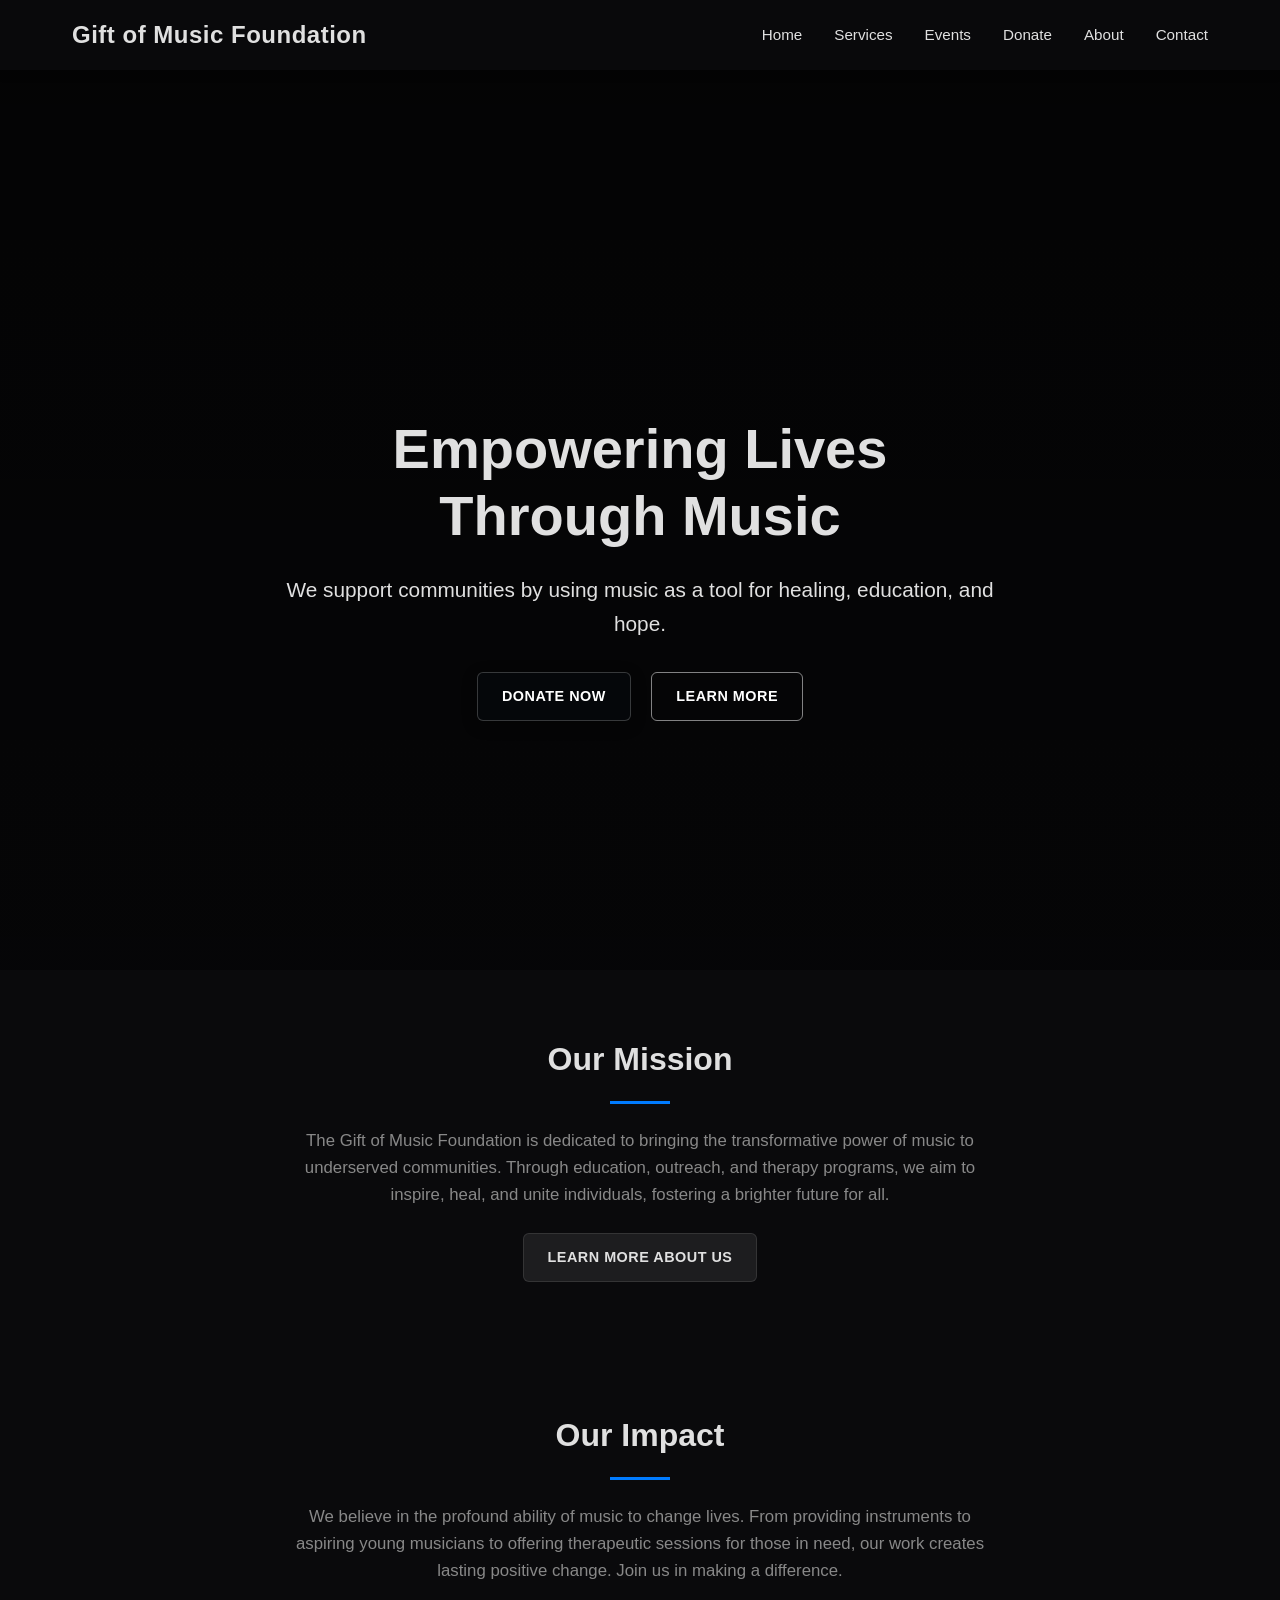
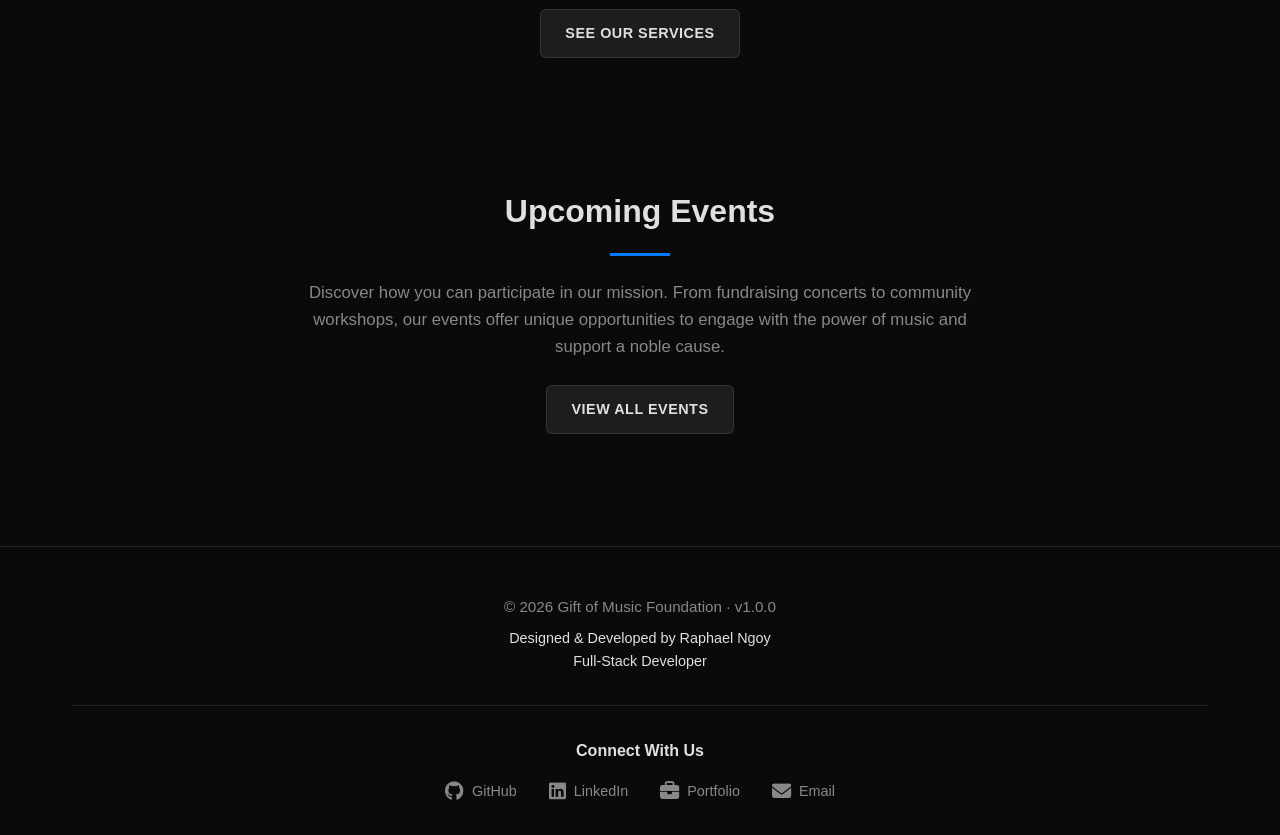
<file: index.html>
<!DOCTYPE html>
<html lang="en">
<head>
    <meta charset="UTF-8">
    <meta name="viewport" content="width=device-width, initial-scale=1.0">
    <title>Gift of Music Foundation - Home</title>
    <link rel="stylesheet" href="styles.css">
    <link rel="stylesheet" href="https://cdnjs.cloudflare.com/ajax/libs/font-awesome/6.4.0/css/all.min.css">
</head>
<body>
    <nav class="navbar">
        <div class="container">
            <a href="index.html" class="logo">Gift of Music Foundation</a>
            <ul class="nav-links">
                <li><a href="index.html">Home</a></li>
                <li><a href="services.html">Services</a></li>
                <li><a href="events.html">Events</a></li>
                <li><a href="donate.html">Donate</a></li>
                <li><a href="about.html">About</a></li>
                <li><a href="contact.html">Contact</a></li>
            </ul>
            <div class="hamburger">
                <span class="bar"></span>
                <span class="bar"></span>
                <span class="bar"></span>
            </div>
        </div>
    </nav>

    <header class="hero-section">
        <div class="container">
            <h1>Empowering Lives Through Music</h1>
            <p>We support communities by using music as a tool for healing, education, and hope.</p>
            <div class="hero-buttons">
                <a href="donate.html" class="btn primary">Donate Now</a>
                <a href="about.html" class="btn secondary">Learn More</a>
            </div>
        </div>
    </header>

    <section class="content-section preview-section" id="about-preview">
        <div class="container">
            <h2>Our Mission</h2>
            <p>The Gift of Music Foundation is dedicated to bringing the transformative power of music to underserved communities. Through education, outreach, and therapy programs, we aim to inspire, heal, and unite individuals, fostering a brighter future for all.</p>
            <a href="about.html" class="btn tertiary">Learn More About Us</a>
        </div>
    </section>

    <section class="content-section preview-section" id="impact-preview">
        <div class="container">
            <h2>Our Impact</h2>
            <p>We believe in the profound ability of music to change lives. From providing instruments to aspiring young musicians to offering therapeutic sessions for those in need, our work creates lasting positive change. Join us in making a difference.</p>
            <a href="services.html" class="btn tertiary">See Our Services</a>
        </div>
    </section>

    <section class="content-section preview-section" id="events-preview">
        <div class="container">
            <h2>Upcoming Events</h2>
            <p>Discover how you can participate in our mission. From fundraising concerts to community workshops, our events offer unique opportunities to engage with the power of music and support a noble cause.</p>
            <a href="events.html" class="btn tertiary">View All Events</a>
        </div>
    </section>

    <footer class="footer">
        <div class="footer-content">
            <div class="footer-branding">
                <p>&copy; 2026 Gift of Music Foundation · v1.0.0</p>
                <p class="developer">Designed & Developed by Raphael Ngoy<br>Full-Stack Developer</p>
            </div>
            <div class="footer-social">
                <h4>Connect With Us</h4>
                <div class="social-links">
                    <a href="https://github.com" target="_blank" rel="noopener noreferrer" class="social-link">
                        <i class="fab fa-github"></i>
                        <span>GitHub</span>
                    </a>
                    <a href="https://www.linkedin.com/in/raphael-ngoy-a049a927b-a049a927b?utm_source=share_via&utm_content=profile&utm_medium=member_ios" target="_blank" rel="noopener noreferrer" class="social-link">
                        <i class="fab fa-linkedin"></i>
                        <span>LinkedIn</span>
                    </a>
                    <a href="https://www.upwork.com/freelancers/~your-profile" target="_blank" rel="noopener noreferrer" class="social-link">
                        <i class="fas fa-briefcase"></i>
                        <span>Portfolio</span>
                    </a>
                    <a href="mailto:your-email@example.com" class="social-link">
                        <i class="fas fa-envelope"></i>
                        <span>Email</span>
                    </a>
                </div>
            </div>
        </div>
    </footer>

    <script>
        const hamburger = document.querySelector(".hamburger");
        const navLinks = document.querySelector(".nav-links");
        const navbar = document.querySelector(".navbar");

        hamburger.addEventListener("click", () => {
            navLinks.classList.toggle("active");
        });

        // Close menu when clicking outside
        document.addEventListener("click", (e) => {
            if (!navbar.contains(e.target)) {
                navLinks.classList.remove("active");
            }
        });

        // Close menu when clicking a nav link
        const navLinkItems = document.querySelectorAll(".nav-links a");
        navLinkItems.forEach(link => {
            link.addEventListener("click", () => {
                navLinks.classList.remove("active");
            });
        });

        const sections = document.querySelectorAll(".content-section, .preview-section");

        const observerOptions = {
            root: null,
            rootMargin: "0px",
            threshold: 0.1
        };

        const sectionObserver = new IntersectionObserver((entries, observer) => {
            entries.forEach(entry => {
                if (entry.isIntersecting) {
                    entry.target.classList.add("visible");
                    observer.unobserve(entry.target);
                }
            });
        }, observerOptions);

        sections.forEach(section => {
            sectionObserver.observe(section);
        });
    </script>
</body>
</html>
</file>
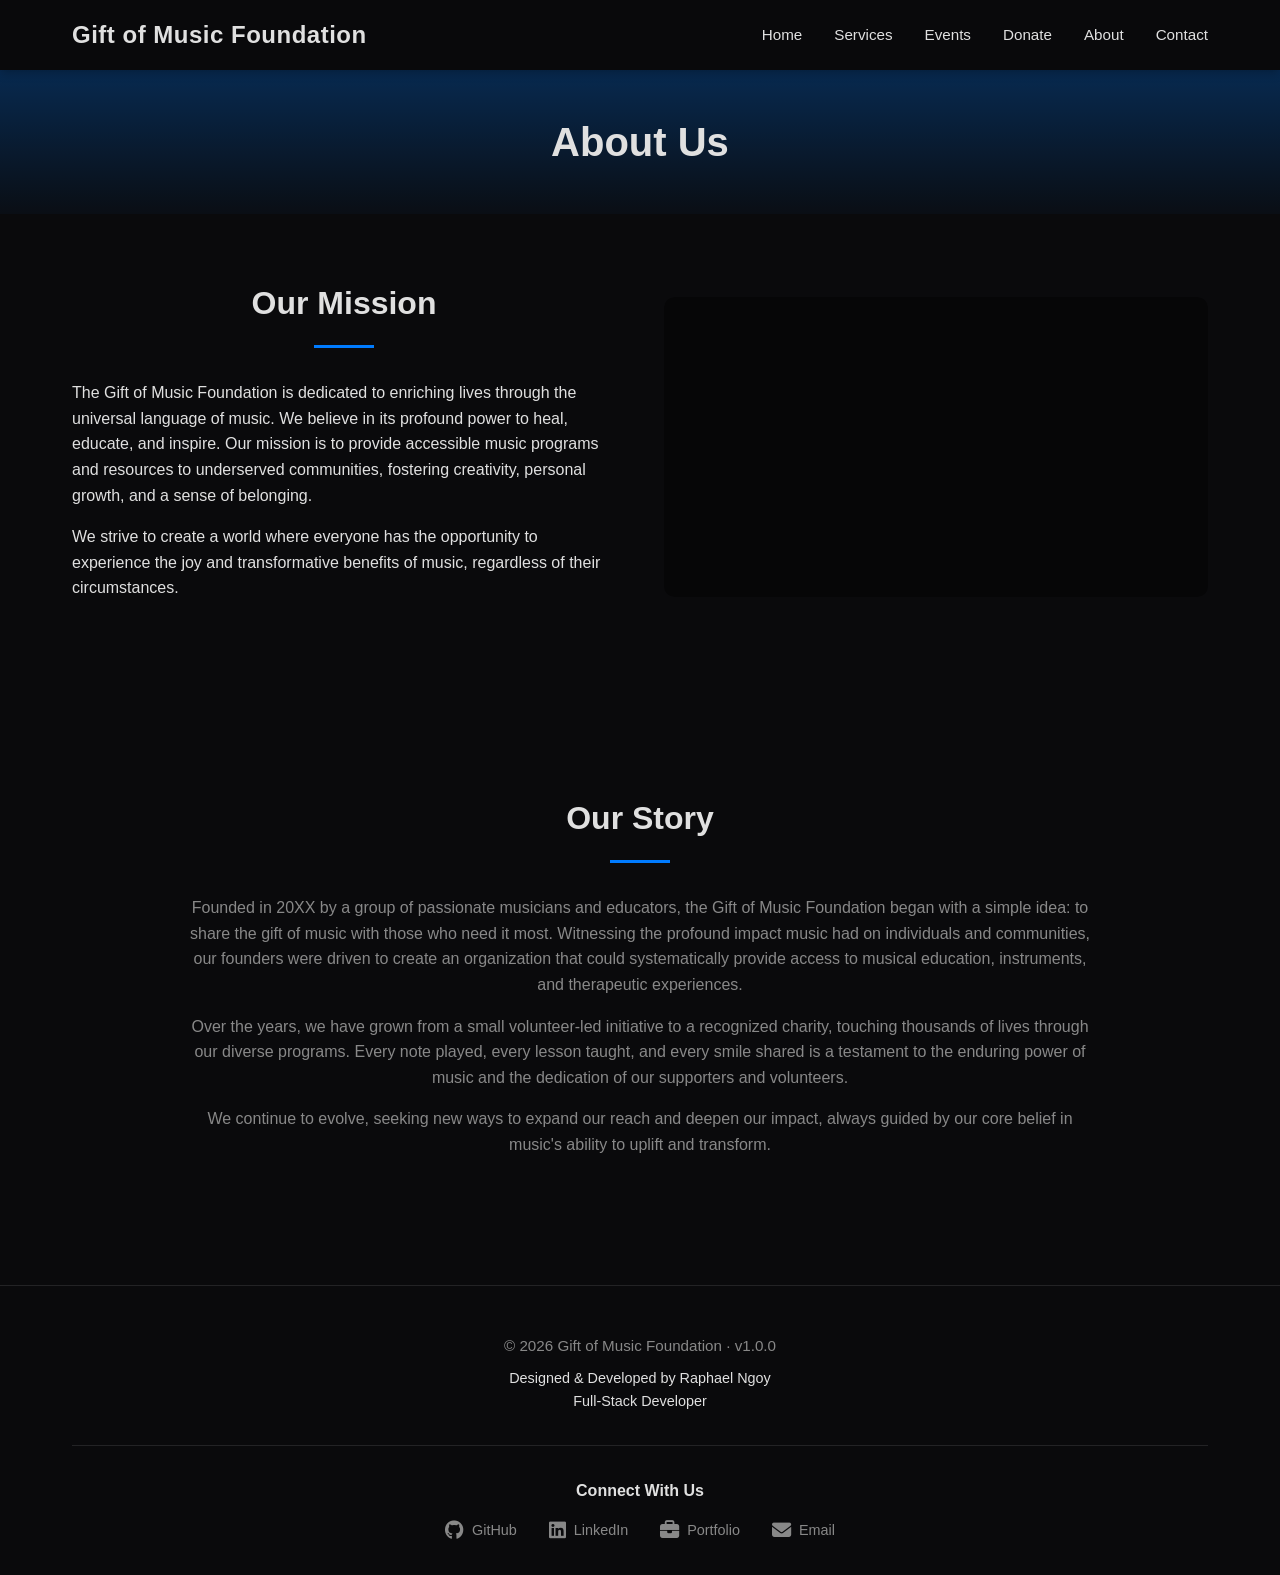
<file: about.html>
<!DOCTYPE html>
<html lang="en">
<head>
    <meta charset="UTF-8">
    <meta name="viewport" content="width=device-width, initial-scale=1.0">
    <title>Gift of Music Foundation - About</title>
    <link rel="stylesheet" href="styles.css">
    <link rel="stylesheet" href="https://cdnjs.cloudflare.com/ajax/libs/font-awesome/6.4.0/css/all.min.css">
</head>
<body>
    <nav class="navbar">
        <div class="container">
            <a href="index.html" class="logo">Gift of Music Foundation</a>
            <ul class="nav-links">
                <li><a href="index.html">Home</a></li>
                <li><a href="services.html">Services</a></li>
                <li><a href="events.html">Events</a></li>
                <li><a href="donate.html">Donate</a></li>
                <li><a href="about.html">About</a></li>
                <li><a href="contact.html">Contact</a></li>
            </ul>
            <div class="hamburger">
                <span class="bar"></span>
                <span class="bar"></span>
                <span class="bar"></span>
            </div>
        </div>
    </nav>

    <header class="page-title-banner about-title">
        <div class="container">
            <h1>About Us</h1>
        </div>
    </header>

    <section class="content-section mission-section">
        <div class="container split-layout">
            <div class="content-text">
                <h2>Our Mission</h2>
                <p>The Gift of Music Foundation is dedicated to enriching lives through the universal language of music. We believe in its profound power to heal, educate, and inspire. Our mission is to provide accessible music programs and resources to underserved communities, fostering creativity, personal growth, and a sense of belonging.</p>
                <p>We strive to create a world where everyone has the opportunity to experience the joy and transformative benefits of music, regardless of their circumstances.</p>
            </div>
            <div class="content-image">
                <div class="image-placeholder"></div>
            </div>
        </div>
    </section>

    <section class="content-section story-section">
        <div class="container">
            <h2>Our Story</h2>
            <p>Founded in 20XX by a group of passionate musicians and educators, the Gift of Music Foundation began with a simple idea: to share the gift of music with those who need it most. Witnessing the profound impact music had on individuals and communities, our founders were driven to create an organization that could systematically provide access to musical education, instruments, and therapeutic experiences.</p>
            <p>Over the years, we have grown from a small volunteer-led initiative to a recognized charity, touching thousands of lives through our diverse programs. Every note played, every lesson taught, and every smile shared is a testament to the enduring power of music and the dedication of our supporters and volunteers.</p>
            <p>We continue to evolve, seeking new ways to expand our reach and deepen our impact, always guided by our core belief in music's ability to uplift and transform.</p>
        </div>
    </section>

    <footer class="footer">
        <div class="footer-content">
            <div class="footer-branding">
                <p>&copy; 2026 Gift of Music Foundation · v1.0.0</p>
                <p class="developer">Designed & Developed by Raphael Ngoy<br>Full-Stack Developer</p>
            </div>
            <div class="footer-social">
                <h4>Connect With Us</h4>
                <div class="social-links">
                    <a href="https://github.com" target="_blank" rel="noopener noreferrer" class="social-link">
                        <i class="fab fa-github"></i>
                        <span>GitHub</span>
                    </a>
                    <a href="https://www.linkedin.com/in/raphael-ngoy-a049a927b-a049a927b?utm_source=share_via&utm_content=profile&utm_medium=member_ios" target="_blank" rel="noopener noreferrer" class="social-link">
                        <i class="fab fa-linkedin"></i>
                        <span>LinkedIn</span>
                    </a>
                    <a href="https://www.upwork.com/freelancers/~your-profile" target="_blank" rel="noopener noreferrer" class="social-link">
                        <i class="fas fa-briefcase"></i>
                        <span>Portfolio</span>
                    </a>
                    <a href="mailto:your-email@example.com" class="social-link">
                        <i class="fas fa-envelope"></i>
                        <span>Email</span>
                    </a>
                </div>
            </div>
        </div>
    </footer>

    <script>
        const hamburger = document.querySelector(".hamburger");
        const navLinks = document.querySelector(".nav-links");
        const navbar = document.querySelector(".navbar");

        hamburger.addEventListener("click", () => {
            navLinks.classList.toggle("active");
        });

        // Close menu when clicking outside
        document.addEventListener("click", (e) => {
            if (!navbar.contains(e.target)) {
                navLinks.classList.remove("active");
            }
        });

        // Close menu when clicking a nav link
        const navLinkItems = document.querySelectorAll(".nav-links a");
        navLinkItems.forEach(link => {
            link.addEventListener("click", () => {
                navLinks.classList.remove("active");
            });
        });

        const sections = document.querySelectorAll(".content-section, .preview-section");

        const observerOptions = {
            root: null,
            rootMargin: "0px",
            threshold: 0.1
        };

        const sectionObserver = new IntersectionObserver((entries, observer) => {
            entries.forEach(entry => {
                if (entry.isIntersecting) {
                    entry.target.classList.add("visible");
                    observer.unobserve(entry.target);
                }
            });
        }, observerOptions);

        sections.forEach(section => {
            sectionObserver.observe(section);
        });
    </script>
</body>
</html>
</file>
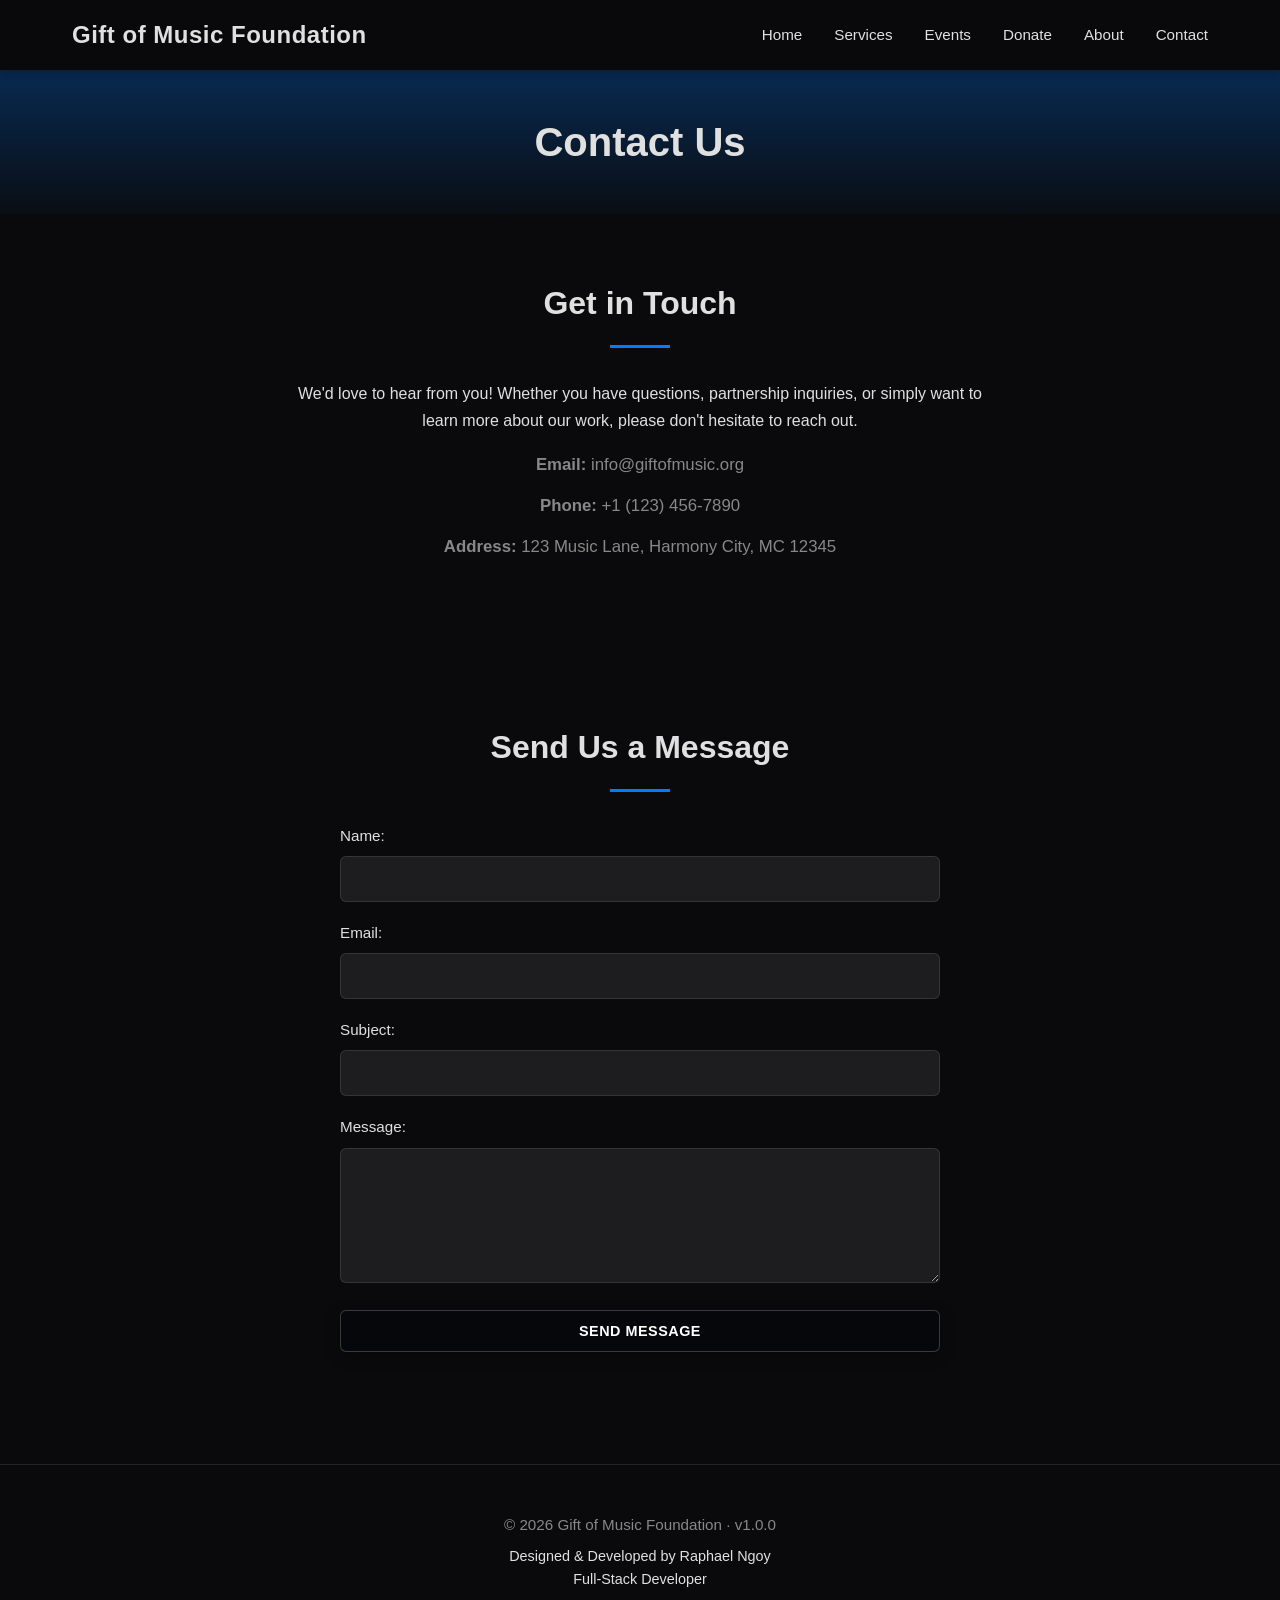
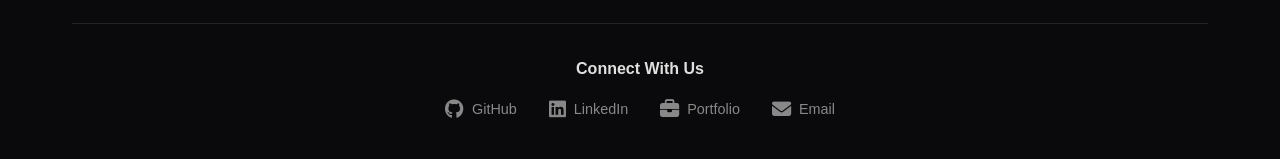
<file: contact.html>
<!DOCTYPE html>
<html lang="en">
<head>
    <meta charset="UTF-8">
    <meta name="viewport" content="width=device-width, initial-scale=1.0">
    <title>Gift of Music Foundation - Contact</title>
    <link rel="stylesheet" href="styles.css">
    <link rel="stylesheet" href="https://cdnjs.cloudflare.com/ajax/libs/font-awesome/6.4.0/css/all.min.css">
</head>
<body>
    <nav class="navbar">
        <div class="container">
            <a href="index.html" class="logo">Gift of Music Foundation</a>
            <ul class="nav-links">
                <li><a href="index.html">Home</a></li>
                <li><a href="services.html">Services</a></li>
                <li><a href="events.html">Events</a></li>
                <li><a href="donate.html">Donate</a></li>
                <li><a href="about.html">About</a></li>
                <li><a href="contact.html">Contact</a></li>
            </ul>
            <div class="hamburger">
                <span class="bar"></span>
                <span class="bar"></span>
                <span class="bar"></span>
            </div>
        </div>
    </nav>

    <header class="page-title-banner contact-title">
        <div class="container">
            <h1>Contact Us</h1>
        </div>
    </header>

    <section class="content-section contact-info-section" id="contact">
        <div class="container centered-layout">
            <h2>Get in Touch</h2>
            <p>We'd love to hear from you! Whether you have questions, partnership inquiries, or simply want to learn more about our work, please don't hesitate to reach out.</p>
            <div class="contact-details">
                <p><strong>Email:</strong> info@giftofmusic.org</p>
                <p><strong>Phone:</strong> +1 (123) 456-7890</p>
                <p><strong>Address:</strong> 123 Music Lane, Harmony City, MC 12345</p>
            </div>
        </div>
    </section>

    <section class="content-section contact-form-section">
        <div class="container centered-layout">
            <h2>Send Us a Message</h2>
            <form class="contact-form">
                <div class="form-group">
                    <label for="name">Name:</label>
                    <input type="text" id="name" name="name" required>
                </div>
                <div class="form-group">
                    <label for="email">Email:</label>
                    <input type="email" id="email" name="email" required>
                </div>
                <div class="form-group">
                    <label for="subject">Subject:</label>
                    <input type="text" id="subject" name="subject">
                </div>
                <div class="form-group">
                    <label for="message">Message:</label>
                    <textarea id="message" name="message" rows="6" required></textarea>
                </div>
                <button type="submit" class="btn primary">Send Message</button>
            </form>
        </div>
    </section>

    <footer class="footer">
        <div class="footer-content">
            <div class="footer-branding">
                <p>&copy; 2026 Gift of Music Foundation · v1.0.0</p>
                <p class="developer">Designed & Developed by Raphael Ngoy<br>Full-Stack Developer</p>
            </div>
            <div class="footer-social">
                <h4>Connect With Us</h4>
                <div class="social-links">
                    <a href="https://github.com" target="_blank" rel="noopener noreferrer" class="social-link">
                        <i class="fab fa-github"></i>
                        <span>GitHub</span>
                    </a>
                    <a href="https://www.linkedin.com/in/raphael-ngoy-a049a927b-a049a927b?utm_source=share_via&utm_content=profile&utm_medium=member_ios" target="_blank" rel="noopener noreferrer" class="social-link">
                        <i class="fab fa-linkedin"></i>
                        <span>LinkedIn</span>
                    </a>
                    <a href="https://www.upwork.com/freelancers/~your-profile" target="_blank" rel="noopener noreferrer" class="social-link">
                        <i class="fas fa-briefcase"></i>
                        <span>Portfolio</span>
                    </a>
                    <a href="mailto:your-email@example.com" class="social-link">
                        <i class="fas fa-envelope"></i>
                        <span>Email</span>
                    </a>
                </div>
            </div>
        </div>
    </footer>

    <script>
        const hamburger = document.querySelector(".hamburger");
        const navLinks = document.querySelector(".nav-links");
        const navbar = document.querySelector(".navbar");

        hamburger.addEventListener("click", () => {
            navLinks.classList.toggle("active");
        });

        // Close menu when clicking outside
        document.addEventListener("click", (e) => {
            if (!navbar.contains(e.target)) {
                navLinks.classList.remove("active");
            }
        });

        // Close menu when clicking a nav link
        const navLinkItems = document.querySelectorAll(".nav-links a");
        navLinkItems.forEach(link => {
            link.addEventListener("click", () => {
                navLinks.classList.remove("active");
            });
        });

        const sections = document.querySelectorAll(".content-section, .preview-section");

        const observerOptions = {
            root: null,
            rootMargin: "0px",
            threshold: 0.1
        };

        const sectionObserver = new IntersectionObserver((entries, observer) => {
            entries.forEach(entry => {
                if (entry.isIntersecting) {
                    entry.target.classList.add("visible");
                    observer.unobserve(entry.target);
                }
            });
        }, observerOptions);

        sections.forEach(section => {
            sectionObserver.observe(section);
        });
    </script>
</body>
</html>
</file>
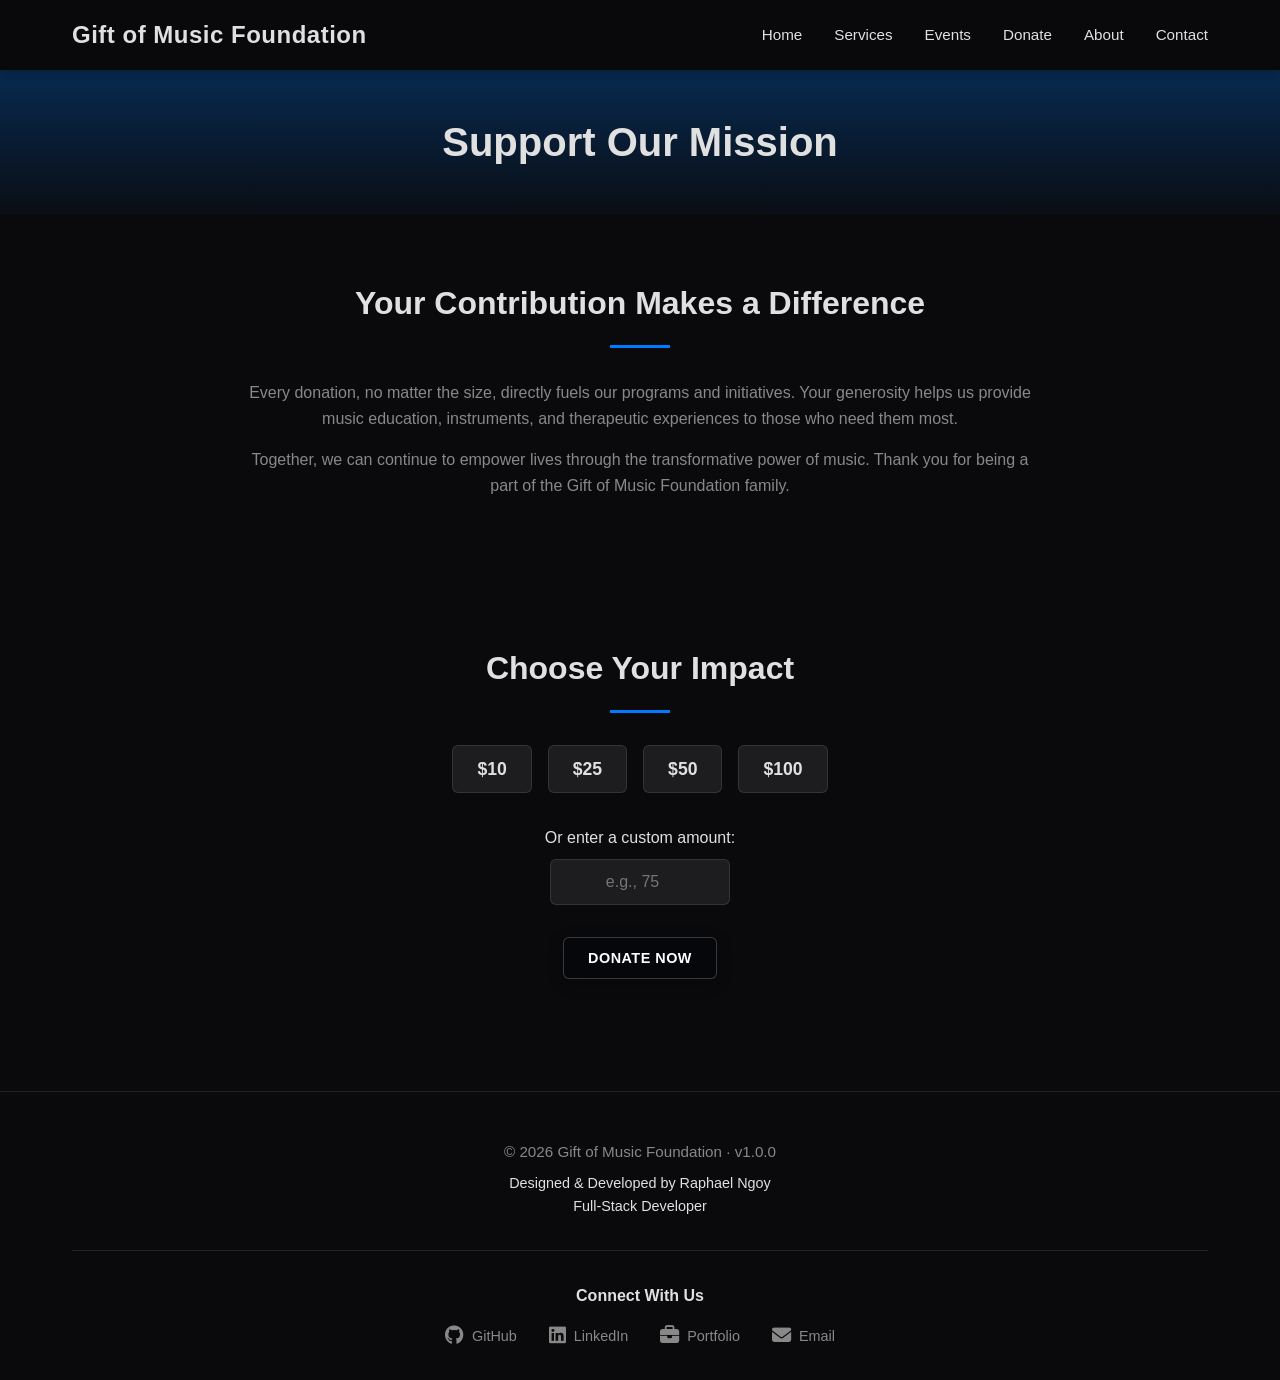
<file: donate.html>
<!DOCTYPE html>
<html lang="en">
<head>
    <meta charset="UTF-8">
    <meta name="viewport" content="width=device-width, initial-scale=1.0">
    <title>Gift of Music Foundation - Donate</title>
    <link rel="stylesheet" href="styles.css">
    <link rel="stylesheet" href="https://cdnjs.cloudflare.com/ajax/libs/font-awesome/6.4.0/css/all.min.css">
</head>
<body>
    <nav class="navbar">
        <div class="container">
            <a href="index.html" class="logo">Gift of Music Foundation</a>
            <ul class="nav-links">
                <li><a href="index.html">Home</a></li>
                <li><a href="services.html">Services</a></li>
                <li><a href="events.html">Events</a></li>
                <li><a href="donate.html">Donate</a></li>
                <li><a href="about.html">About</a></li>
                <li><a href="contact.html">Contact</a></li>
            </ul>
            <div class="hamburger">
                <span class="bar"></span>
                <span class="bar"></span>
                <span class="bar"></span>
            </div>
        </div>
    </nav>

    <header class="page-title-banner donate-title">
        <div class="container">
            <h1>Support Our Mission</h1>
        </div>
    </header>

    <section class="content-section donate-explanation-section" id="donate">
        <div class="container">
            <h2>Your Contribution Makes a Difference</h2>
            <p>Every donation, no matter the size, directly fuels our programs and initiatives. Your generosity helps us provide music education, instruments, and therapeutic experiences to those who need them most.</p>
            <p>Together, we can continue to empower lives through the transformative power of music. Thank you for being a part of the Gift of Music Foundation family.</p>
        </div>
    </section>

    <section class="content-section donation-form-section">
        <div class="container">
            <h2>Choose Your Impact</h2>
            <div class="donation-amounts">
                <button class="amount-btn" data-amount="10">$10</button>
                <button class="amount-btn" data-amount="25">$25</button>
                <button class="amount-btn" data-amount="50">$50</button>
                <button class="amount-btn" data-amount="100">$100</button>
            </div>
            <div class="custom-amount">
                <label for="custom-amount-input">Or enter a custom amount:</label>
                <input type="number" id="custom-amount-input" placeholder="e.g., 75" min="1">
            </div>
            <div class="donate-button-wrapper">
                <button class="btn primary donate-now-btn" id="donateNowBtn">Donate Now</button>
            </div>
        </div>
    </section>

    <footer class="footer">
        <div class="footer-content">
            <div class="footer-branding">
                <p>&copy; 2026 Gift of Music Foundation · v1.0.0</p>
                <p class="developer">Designed & Developed by Raphael Ngoy<br>Full-Stack Developer</p>
            </div>
            <div class="footer-social">
                <h4>Connect With Us</h4>
                <div class="social-links">
                    <a href="https://github.com" target="_blank" rel="noopener noreferrer" class="social-link">
                        <i class="fab fa-github"></i>
                        <span>GitHub</span>
                    </a>
                    <a href="https://www.linkedin.com/in/raphael-ngoy-a049a927b-a049a927b?utm_source=share_via&utm_content=profile&utm_medium=member_ios" target="_blank" rel="noopener noreferrer" class="social-link">
                        <i class="fab fa-linkedin"></i>
                        <span>LinkedIn</span>
                    </a>
                    <a href="https://www.upwork.com/freelancers/~your-profile" target="_blank" rel="noopener noreferrer" class="social-link">
                        <i class="fas fa-briefcase"></i>
                        <span>Portfolio</span>
                    </a>
                    <a href="mailto:your-email@example.com" class="social-link">
                        <i class="fas fa-envelope"></i>
                        <span>Email</span>
                    </a>
                </div>
            </div>
        </div>
    </footer>

    <script>
        const hamburger = document.querySelector(".hamburger");
        const navLinks = document.querySelector(".nav-links");
        const navbar = document.querySelector(".navbar");

        hamburger.addEventListener("click", () => {
            navLinks.classList.toggle("active");
        });

        // Close menu when clicking outside
        document.addEventListener("click", (e) => {
            if (!navbar.contains(e.target)) {
                navLinks.classList.remove("active");
            }
        });

        // Close menu when clicking a nav link
        const navLinkItems = document.querySelectorAll(".nav-links a");
        navLinkItems.forEach(link => {
            link.addEventListener("click", () => {
                navLinks.classList.remove("active");
            });
        });

        const amountButtons = document.querySelectorAll(".amount-btn");
        const customAmountInput = document.getElementById("custom-amount-input");
        const donateNowBtn = document.getElementById("donateNowBtn");
        let selectedAmount = 0;

        amountButtons.forEach(button => {
            button.addEventListener("click", () => {
                amountButtons.forEach(btn => btn.classList.remove("selected"));
                button.classList.add("selected");
                selectedAmount = parseInt(button.getAttribute("data-amount"));
                customAmountInput.value = "";
            });
        });

        customAmountInput.addEventListener("input", () => {
            amountButtons.forEach(btn => btn.classList.remove("selected"));
            selectedAmount = parseInt(customAmountInput.value) || 0;
        });

        donateNowBtn.addEventListener("click", () => {
            if (selectedAmount > 0) {
                const stripeUrl = `https://buy.stripe.com/test_placeholder?amount=${selectedAmount}`;
                alert(`You are donating $${selectedAmount}. This is a demo portfolio transaction.\n\nIn production, you would be redirected to: ${stripeUrl}`);
            } else {
                alert("Please select or enter a donation amount.");
            }
        });

        const sections = document.querySelectorAll(".content-section, .preview-section");

        const observerOptions = {
            root: null,
            rootMargin: "0px",
            threshold: 0.1
        };

        const sectionObserver = new IntersectionObserver((entries, observer) => {
            entries.forEach(entry => {
                if (entry.isIntersecting) {
                    entry.target.classList.add("visible");
                    observer.unobserve(entry.target);
                }
            });
        }, observerOptions);

        sections.forEach(section => {
            sectionObserver.observe(section);
        });
    </script>
</body>
</html>
</file>
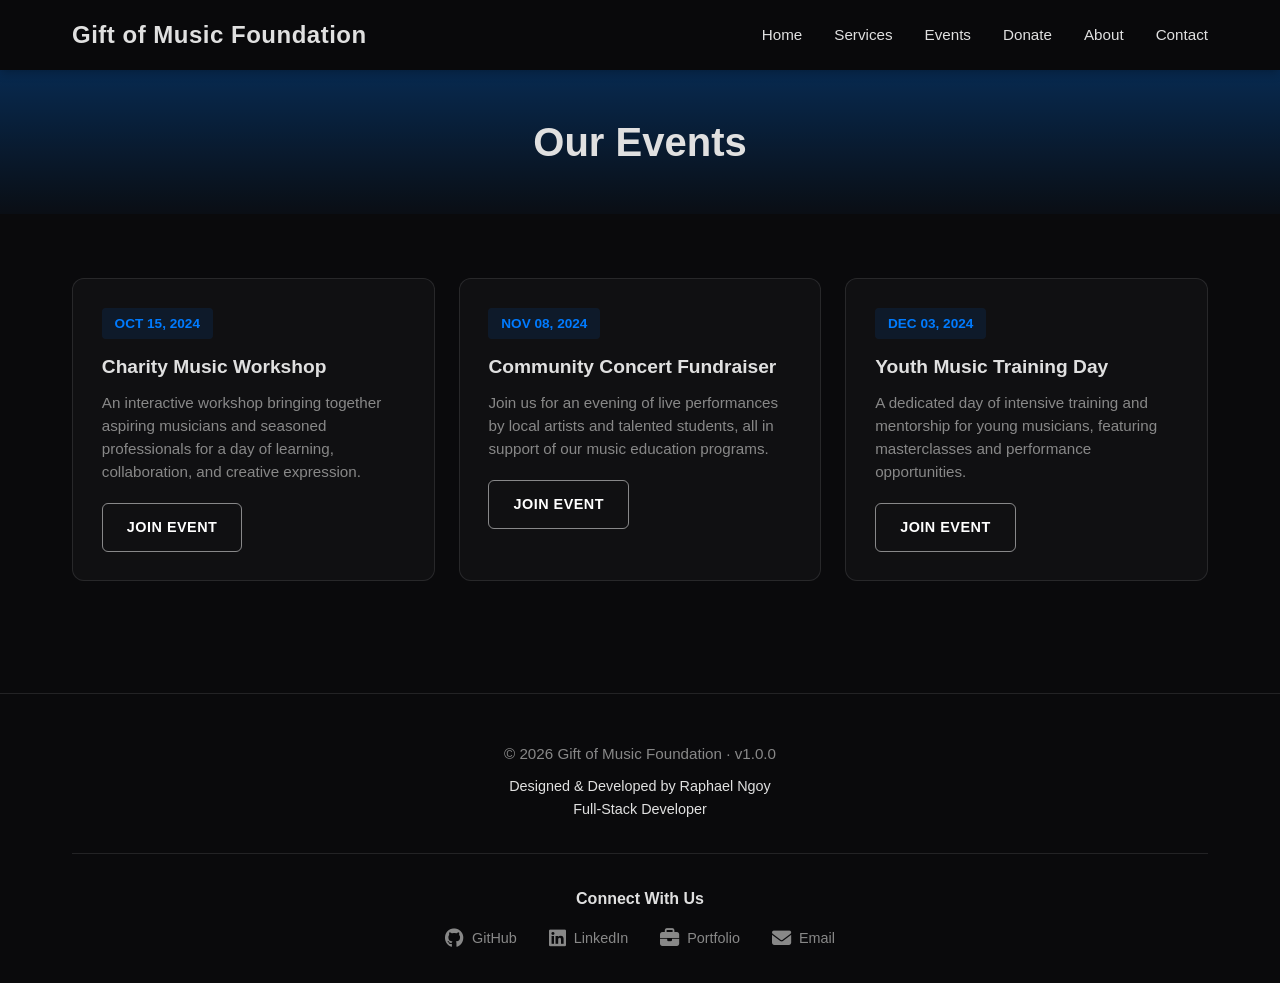
<file: events.html>
<!DOCTYPE html>
<html lang="en">
<head>
    <meta charset="UTF-8">
    <meta name="viewport" content="width=device-width, initial-scale=1.0">
    <title>Gift of Music Foundation - Events</title>
    <link rel="stylesheet" href="styles.css">
    <link rel="stylesheet" href="https://cdnjs.cloudflare.com/ajax/libs/font-awesome/6.4.0/css/all.min.css">
</head>
<body>
    <nav class="navbar">
        <div class="container">
            <a href="index.html" class="logo">Gift of Music Foundation</a>
            <ul class="nav-links">
                <li><a href="index.html">Home</a></li>
                <li><a href="services.html">Services</a></li>
                <li><a href="events.html">Events</a></li>
                <li><a href="donate.html">Donate</a></li>
                <li><a href="about.html">About</a></li>
                <li><a href="contact.html">Contact</a></li>
            </ul>
            <div class="hamburger">
                <span class="bar"></span>
                <span class="bar"></span>
                <span class="bar"></span>
            </div>
        </div>
    </nav>

    <header class="page-title-banner events-title">
        <div class="container">
            <h1>Our Events</h1>
        </div>
    </header>

    <section class="content-section events-section" id="events">
        <div class="container">
            <div class="event-card">
                <span class="event-date">OCT 15, 2024</span>
                <h3>Charity Music Workshop</h3>
                <p>An interactive workshop bringing together aspiring musicians and seasoned professionals for a day of learning, collaboration, and creative expression.</p>
                <a href="#" class="btn secondary">Join Event</a>
            </div>
            <div class="event-card">
                <span class="event-date">NOV 08, 2024</span>
                <h3>Community Concert Fundraiser</h3>
                <p>Join us for an evening of live performances by local artists and talented students, all in support of our music education programs.</p>
                <a href="#" class="btn secondary">Join Event</a>
            </div>
            <div class="event-card">
                <span class="event-date">DEC 03, 2024</span>
                <h3>Youth Music Training Day</h3>
                <p>A dedicated day of intensive training and mentorship for young musicians, featuring masterclasses and performance opportunities.</p>
                <a href="#" class="btn secondary">Join Event</a>
            </div>
        </div>
    </section>

    <footer class="footer">
        <div class="footer-content">
            <div class="footer-branding">
                <p>&copy; 2026 Gift of Music Foundation · v1.0.0</p>
                <p class="developer">Designed & Developed by Raphael Ngoy<br>Full-Stack Developer</p>
            </div>
            <div class="footer-social">
                <h4>Connect With Us</h4>
                <div class="social-links">
                    <a href="https://github.com" target="_blank" rel="noopener noreferrer" class="social-link">
                        <i class="fab fa-github"></i>
                        <span>GitHub</span>
                    </a>
                    <a href="https://www.linkedin.com/in/raphael-ngoy-a049a927b-a049a927b?utm_source=share_via&utm_content=profile&utm_medium=member_ios" target="_blank" rel="noopener noreferrer" class="social-link">
                        <i class="fab fa-linkedin"></i>
                        <span>LinkedIn</span>
                    </a>
                    <a href="https://www.upwork.com/freelancers/~your-profile" target="_blank" rel="noopener noreferrer" class="social-link">
                        <i class="fas fa-briefcase"></i>
                        <span>Portfolio</span>
                    </a>
                    <a href="mailto:your-email@example.com" class="social-link">
                        <i class="fas fa-envelope"></i>
                        <span>Email</span>
                    </a>
                </div>
            </div>
        </div>
    </footer>

    <script>
        const hamburger = document.querySelector(".hamburger");
        const navLinks = document.querySelector(".nav-links");
        const navbar = document.querySelector(".navbar");

        hamburger.addEventListener("click", () => {
            navLinks.classList.toggle("active");
        });

        // Close menu when clicking outside
        document.addEventListener("click", (e) => {
            if (!navbar.contains(e.target)) {
                navLinks.classList.remove("active");
            }
        });

        // Close menu when clicking a nav link
        const navLinkItems = document.querySelectorAll(".nav-links a");
        navLinkItems.forEach(link => {
            link.addEventListener("click", () => {
                navLinks.classList.remove("active");
            });
        });

        const eventCards = document.querySelectorAll(".event-card");
        const eventsSection = document.querySelector(".events-section");

        const observerOptions = {
            root: null,
            rootMargin: "0px",
            threshold: 0.1
        };

        const sectionObserver = new IntersectionObserver((entries, observer) => {
            entries.forEach(entry => {
                if (entry.isIntersecting) {
                    entry.target.classList.add("visible");
                    observer.unobserve(entry.target);
                }
            });
        }, observerOptions);

        if (eventsSection) {
            sectionObserver.observe(eventsSection);
        }

        eventCards.forEach(card => {
            sectionObserver.observe(card);
        });
    </script>
</body>
</html>
</file>
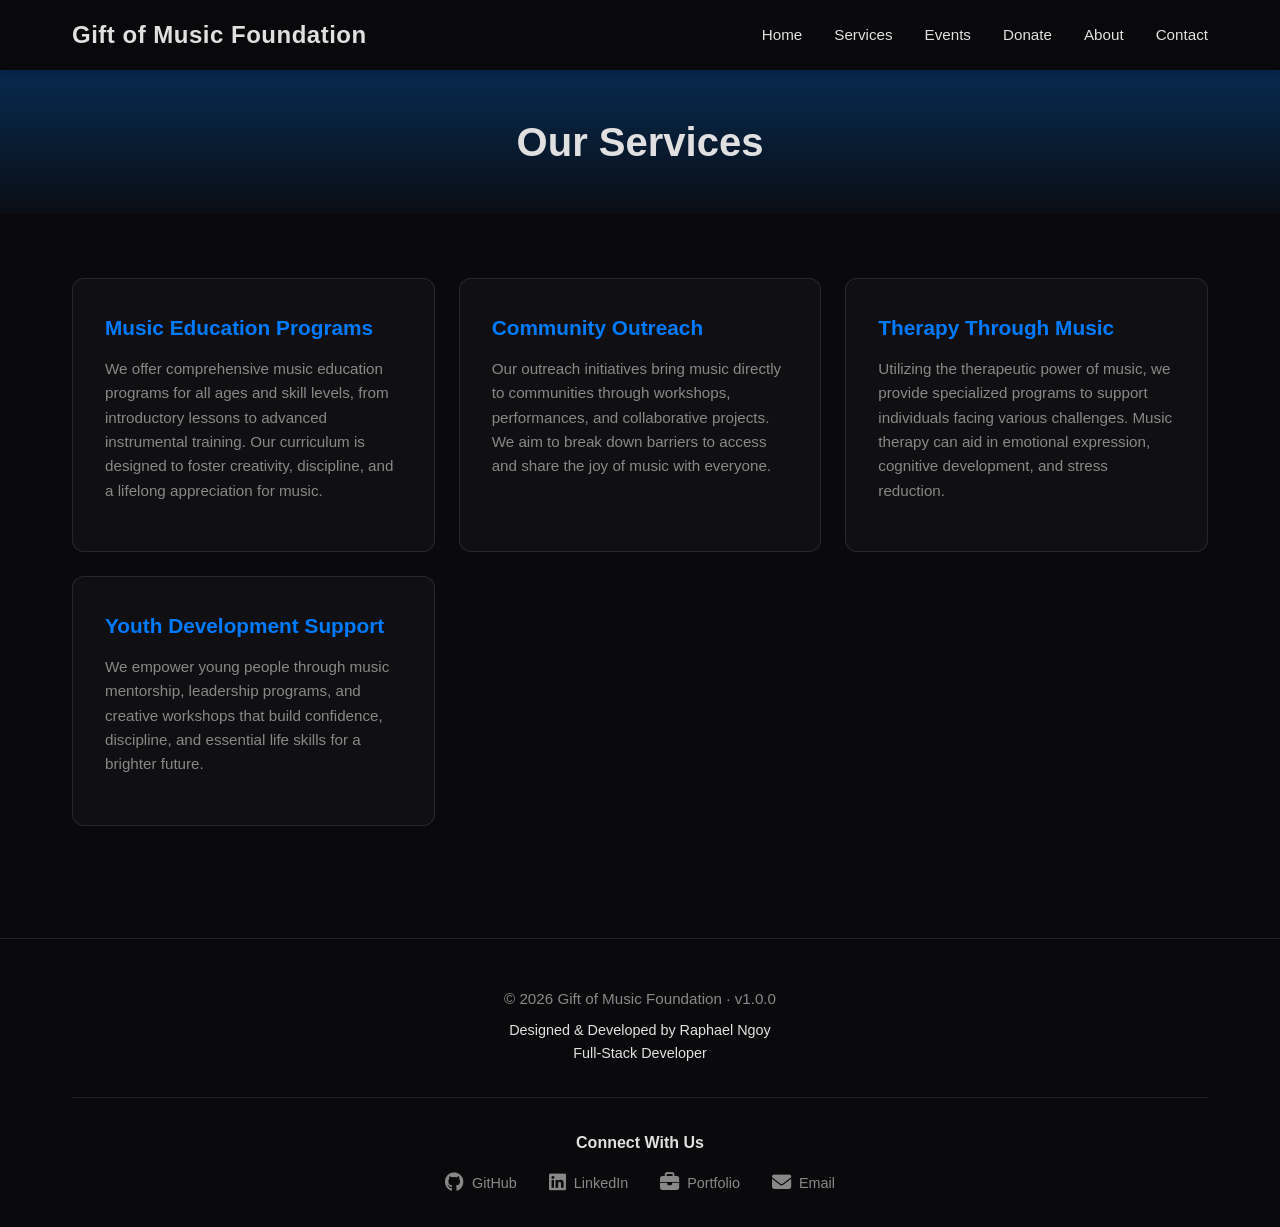
<file: services.html>
<!DOCTYPE html>
<html lang="en">
<head>
    <meta charset="UTF-8">
    <meta name="viewport" content="width=device-width, initial-scale=1.0">
    <title>Gift of Music Foundation - Services</title>
    <link rel="stylesheet" href="styles.css">
    <link rel="stylesheet" href="https://cdnjs.cloudflare.com/ajax/libs/font-awesome/6.4.0/css/all.min.css">
</head>
<body>
    <nav class="navbar">
        <div class="container">
            <a href="index.html" class="logo">Gift of Music Foundation</a>
            <ul class="nav-links">
                <li><a href="index.html">Home</a></li>
                <li><a href="services.html">Services</a></li>
                <li><a href="events.html">Events</a></li>
                <li><a href="donate.html">Donate</a></li>
                <li><a href="about.html">About</a></li>
                <li><a href="contact.html">Contact</a></li>
            </ul>
            <div class="hamburger">
                <span class="bar"></span>
                <span class="bar"></span>
                <span class="bar"></span>
            </div>
        </div>
    </nav>

    <header class="page-title-banner services-title">
        <div class="container">
            <h1>Our Services</h1>
        </div>
    </header>

    <section class="content-section services-section" id="services">
        <div class="container">
            <div class="service-card">
                <h3>Music Education Programs</h3>
                <p>We offer comprehensive music education programs for all ages and skill levels, from introductory lessons to advanced instrumental training. Our curriculum is designed to foster creativity, discipline, and a lifelong appreciation for music.</p>
            </div>
            <div class="service-card">
                <h3>Community Outreach</h3>
                <p>Our outreach initiatives bring music directly to communities through workshops, performances, and collaborative projects. We aim to break down barriers to access and share the joy of music with everyone.</p>
            </div>
            <div class="service-card">
                <h3>Therapy Through Music</h3>
                <p>Utilizing the therapeutic power of music, we provide specialized programs to support individuals facing various challenges. Music therapy can aid in emotional expression, cognitive development, and stress reduction.</p>
            </div>
            <div class="service-card">
                <h3>Youth Development Support</h3>
                <p>We empower young people through music mentorship, leadership programs, and creative workshops that build confidence, discipline, and essential life skills for a brighter future.</p>
            </div>
        </div>
    </section>

    <footer class="footer">
        <div class="footer-content">
            <div class="footer-branding">
                <p>&copy; 2026 Gift of Music Foundation · v1.0.0</p>
                <p class="developer">Designed & Developed by Raphael Ngoy<br>Full-Stack Developer</p>
            </div>
            <div class="footer-social">
                <h4>Connect With Us</h4>
                <div class="social-links">
                    <a href="https://github.com" target="_blank" rel="noopener noreferrer" class="social-link">
                        <i class="fab fa-github"></i>
                        <span>GitHub</span>
                    </a>
                    <a href="https://www.linkedin.com/in/raphael-ngoy-a049a927b-a049a927b?utm_source=share_via&utm_content=profile&utm_medium=member_ios" target="_blank" rel="noopener noreferrer" class="social-link">
                        <i class="fab fa-linkedin"></i>
                        <span>LinkedIn</span>
                    </a>
                    <a href="https://www.upwork.com/freelancers/~your-profile" target="_blank" rel="noopener noreferrer" class="social-link">
                        <i class="fas fa-briefcase"></i>
                        <span>Portfolio</span>
                    </a>
                    <a href="mailto:your-email@example.com" class="social-link">
                        <i class="fas fa-envelope"></i>
                        <span>Email</span>
                    </a>
                </div>
            </div>
        </div>
    </footer>

    <script>
        const hamburger = document.querySelector(".hamburger");
        const navLinks = document.querySelector(".nav-links");
        const navbar = document.querySelector(".navbar");

        hamburger.addEventListener("click", () => {
            navLinks.classList.toggle("active");
        });

        // Close menu when clicking outside
        document.addEventListener("click", (e) => {
            if (!navbar.contains(e.target)) {
                navLinks.classList.remove("active");
            }
        });

        // Close menu when clicking a nav link
        const navLinkItems = document.querySelectorAll(".nav-links a");
        navLinkItems.forEach(link => {
            link.addEventListener("click", () => {
                navLinks.classList.remove("active");
            });
        });

        const sections = document.querySelectorAll(".content-section, .preview-section");

        const observerOptions = {
            root: null,
            rootMargin: "0px",
            threshold: 0.1
        };

        const sectionObserver = new IntersectionObserver((entries, observer) => {
            entries.forEach(entry => {
                if (entry.isIntersecting) {
                    entry.target.classList.add("visible");
                    observer.unobserve(entry.target);
                }
            });
        }, observerOptions);

        sections.forEach(section => {
            sectionObserver.observe(section);
        });
    </script>
</body>
</html>
</file>
<file: styles.css>
/* Global Styles */
:root {
    --dark-background: #0a0a0c;
    --text-color-light: #e0e0e0;
    --text-color-dark: #888888;
    --accent-color: #007bff; /* Electric Blue */
    --gradient-start: rgba(0, 123, 255, 0.4); /* Accent with transparency */
    --gradient-end: rgba(0, 123, 255, 0.05);
    --border-color: rgba(255, 255, 255, 0.1);
    --card-background: rgba(18, 18, 20, 0.8);
    --hover-glow: 0 0 15px var(--accent-color), 0 0 30px var(--accent-color);
    --transition-speed: 0.3s ease-in-out;
}

* {
    margin: 0;
    padding: 0;
    box-sizing: border-box;
}

html {
    scroll-behavior: smooth;
    scroll-padding-top: 80px; /* Offset for fixed navbar */
}

body {
    font-family: -apple-system, BlinkMacSystemFont, "Segoe UI", Roboto, Helvetica, Arial, sans-serif, "Apple Color Emoji", "Segoe UI Emoji", "Segoe UI Symbol";
    background-color: var(--dark-background);
    color: var(--text-color-light);
    line-height: 1.6;
    overflow-x: hidden;
    padding-top: 70px; /* Space for fixed navbar */
}

.container {
    max-width: 1200px;
    margin: 0 auto;
    padding: 0 2rem;
}

h1, h2, h3, h4, h5, h6 {
    color: var(--text-color-light);
    margin-bottom: 1rem;
    font-weight: 700;
    scroll-margin-top: 80px; /* Offset for fixed navbar */
}

h1 {
    font-size: 3rem;
    line-height: 1.2;
}

h2 {
    font-size: 2rem;
    margin-top: 0;
    margin-bottom: 1.5rem;
}

h3 {
    font-size: 1.4rem;
}

p {
    margin-bottom: 1rem;
    color: var(--text-color-light);
}

a {
    color: var(--accent-color);
    text-decoration: none;
    transition: color var(--transition-speed);
}

a:hover {
    color: #4da6ff;
}

.btn {
    display: inline-block;
    padding: 0.75rem 1.5rem;
    border-radius: 6px;
    font-weight: 600;
    text-transform: uppercase;
    transition: all var(--transition-speed);
    border: none;
    cursor: pointer;
    font-size: 0.9rem;
    letter-spacing: 0.5px;
}

.btn.primary {
    background-color: #05070A;
    color: white;
    border: 1px solid rgba(255, 255, 255, 0.2);
    box-shadow: 0 4px 15px rgba(0, 0, 0, 0.3);
}

.btn.primary:hover {
    transform: translateY(-2px);
    box-shadow: 0 0 20px rgba(255, 255, 255, 0.3), 0 4px 15px rgba(0, 0, 0, 0.4);
    border-color: rgba(255, 255, 255, 0.4);
}

.btn.secondary {
    background-color: transparent;
    color: white;
    border: 1px solid rgba(255, 255, 255, 0.5);
}

.btn.secondary:hover {
    background-color: rgba(255, 255, 255, 0.1);
    border-color: rgba(255, 255, 255, 0.8);
    transform: translateY(-2px);
    box-shadow: 0 0 15px rgba(255, 255, 255, 0.2);
}

.btn.tertiary {
    background-color: rgba(255, 255, 255, 0.08);
    color: var(--text-color-light);
    border: 1px solid var(--border-color);
}

.btn.tertiary:hover {
    background-color: rgba(255, 255, 255, 0.15);
    transform: translateY(-2px);
}

/* Navbar */
.navbar {
    position: fixed;
    top: 0;
    left: 0;
    width: 100%;
    background-color: rgba(10, 10, 12, 0.95);
    padding: 1rem 0;
    z-index: 1000;
    box-shadow: 0 2px 10px rgba(0, 0, 0, 0.3);
    backdrop-filter: blur(10px);
}

.navbar .container {
    display: flex;
    justify-content: space-between;
    align-items: center;
    position: relative;
}

.navbar .logo {
    color: var(--text-color-light);
    font-size: 1.5rem;
    font-weight: 700;
    text-decoration: none;
    letter-spacing: 0.5px;
}

.nav-links {
    list-style: none;
    display: flex;
}

.nav-links li {
    margin-left: 2rem;
}

.nav-links a {
    color: var(--text-color-light);
    font-weight: 500;
    position: relative;
    padding-bottom: 5px;
    font-size: 0.95rem;
}

.nav-links a::after {
    content: "";
    position: absolute;
    left: 0;
    bottom: 0;
    width: 0;
    height: 2px;
    background-color: var(--accent-color);
    transition: width var(--transition-speed);
}

.nav-links a:hover::after {
    width: 100%;
}

.hamburger {
    display: none;
    flex-direction: column;
    cursor: pointer;
    position: absolute;
    top: 50%;
    right: 20px;
    transform: translateY(-50%);
    z-index: 1001;
}

.hamburger .bar {
    width: 25px;
    height: 3px;
    background-color: var(--text-color-light);
    margin: 4px 0;
    transition: var(--transition-speed);
}

/* Hero Sections - ONLY home page hero is full screen */
.hero-section {
    height: 100vh;
    display: flex;
    justify-content: center;
    align-items: center;
    text-align: center;
    color: white;
    position: relative;
    overflow: hidden;
    padding-top: 6rem;
    background: url("https://images.unsplash.com/photo-1511379938547-c1f69419868d?fit=crop&w=1920&q=80") center center/cover no-repeat;
}

.hero-section::before {
    content: "";
    position: absolute;
    top: 0;
    left: 0;
    width: 100%;
    height: 100%;
    background: linear-gradient(180deg, rgba(0, 0, 0, 0.7) 0%, rgba(0, 0, 0, 0.5) 100%);
    z-index: 1;
    opacity: 0.9;
}

.hero-section .container {
    position: relative;
    z-index: 2;
    max-width: 800px;
}

.hero-section h1 {
    font-size: 3.5rem;
    margin-bottom: 1.5rem;
}

.hero-section p {
    font-size: 1.3rem;
    margin-bottom: 2rem;
    color: var(--text-color-light);
}

.hero-buttons .btn {
    margin: 0 0.5rem;
}

/* Page Title Banner - Simple, not full screen */
.page-title-banner {
    background: linear-gradient(180deg, var(--gradient-start) 0%, var(--gradient-end) 100%);
    padding: 3rem 0;
    text-align: center;
    position: relative;
    overflow: hidden;
}

.page-title-banner::before {
    content: "";
    position: absolute;
    top: 0;
    left: 0;
    width: 100%;
    height: 100%;
    background: linear-gradient(180deg, var(--gradient-start) 0%, var(--gradient-end) 100%);
    z-index: 1;
    opacity: 0.7;
}

.page-title-banner .container {
    position: relative;
    z-index: 2;
}

.page-title-banner h1 {
    font-size: 2.5rem;
    margin-bottom: 0;
}

/* Specific Page Title Backgrounds */
.about-title {
    background: url("https://images.unsplash.com/photo-1507525428034-b723cf961c3e?fit=crop&w=1920&q=80") center center/cover no-repeat;
}

.services-title {
    background: url("https://images.unsplash.com/photo-1453835606403-99b369192534?fit=crop&w=1920&q=80") center center/cover no-repeat;
}

.events-title {
    background: url("https://images.unsplash.com/photo-1540305751624-94676644f77c?fit=crop&w=1920&q=80") center center/cover no-repeat;
}

.donate-title {
    background: url("https://images.unsplash.com/photo-1532629399-cf57e7a3311e?fit=crop&w=1920&q=80") center center/cover no-repeat;
}

.contact-title {
    background: url("https://images.unsplash.com/photo-1596526131078-83d8407865c3?fit=crop&w=1920&q=80") center center/cover no-repeat;
}

/* Content Sections - Normal flow, no vertical centering */
.content-section {
    padding: 4rem 0;
    background-color: var(--dark-background);
    opacity: 0;
    transform: translateY(20px);
    transition: opacity 0.8s ease-out, transform 0.8s ease-out;
}

.content-section.visible {
    opacity: 1;
    transform: translateY(0);
}

.content-section h2 {
    text-align: center;
    margin-bottom: 2rem;
    position: relative;
}

.content-section h2::after {
    content: "";
    display: block;
    width: 60px;
    height: 3px;
    background-color: var(--accent-color);
    margin: 1rem auto 0;
}

/* Home Page Sections */
.preview-section {
    padding: 4rem 0;
    text-align: center;
    background-color: var(--dark-background);
}

.preview-section h2 {
    font-size: 2rem;
    margin-bottom: 1.5rem;
}

.preview-section p {
    max-width: 700px;
    margin: 0 auto 1.5rem;
    font-size: 1.05rem;
    color: var(--text-color-dark);
}

/* About Page */
.mission-section .split-layout {
    display: flex;
    align-items: center;
    gap: 3rem;
    margin-bottom: 3rem;
}

.mission-section .content-text {
    flex: 1;
}

.mission-section .content-image {
    flex: 1;
    min-height: 300px;
    background: url("https://images.unsplash.com/photo-1514320291840-2e0a9bf2a9ae?fit=crop&w=800&q=80") center center/cover no-repeat;
    border-radius: 10px;
    position: relative;
    overflow: hidden;
}

.mission-section .content-image::before {
    content: "";
    position: absolute;
    top: 0;
    left: 0;
    width: 100%;
    height: 100%;
    background: rgba(0, 0, 0, 0.4);
    border-radius: 10px;
}

.image-placeholder {
    display: none;
}

.story-section p {
    max-width: 900px;
    margin: 0 auto 1rem;
    text-align: center;
    color: var(--text-color-dark);
}

/* Services Page */
.services-section .container {
    display: grid;
    grid-template-columns: repeat(auto-fit, minmax(280px, 1fr));
    gap: 1.5rem;
}

.service-card {
    background-color: var(--card-background);
    border: 1px solid var(--border-color);
    border-radius: 12px;
    padding: 2rem;
    text-align: left;
    transition: transform var(--transition-speed), box-shadow var(--transition-speed);
    position: relative;
    overflow: hidden;
}

.service-card::before {
    content: "";
    position: absolute;
    top: -50%;
    left: -50%;
    width: 200%;
    height: 200%;
    background: radial-gradient(circle at center, rgba(0, 123, 255, 0.1) 0%, transparent 70%);
    transition: transform 0.5s ease-out;
    opacity: 0;
    z-index: 0;
}

.service-card:hover::before {
    transform: scale(1.1);
    opacity: 1;
}

.service-card:hover {
    transform: translateY(-8px);
    box-shadow: var(--hover-glow);
}

.service-card h3 {
    color: var(--accent-color);
    margin-bottom: 0.8rem;
    font-size: 1.3rem;
    position: relative;
    z-index: 1;
}

.service-card p {
    color: var(--text-color-dark);
    position: relative;
    z-index: 1;
    font-size: 0.95rem;
    line-height: 1.6;
}

/* Events Page */
.events-section .container {
    display: grid;
    grid-template-columns: repeat(auto-fit, minmax(300px, 1fr));
    gap: 1.5rem;
}

.event-card {
    background-color: var(--card-background);
    border: 1px solid var(--border-color);
    border-radius: 12px;
    padding: 1.8rem;
    text-align: left;
    transition: transform var(--transition-speed), box-shadow var(--transition-speed);
    position: relative;
}

.event-card:hover {
    transform: translateY(-8px);
    box-shadow: var(--hover-glow);
}

.event-date {
    display: inline-block;
    color: var(--accent-color);
    font-size: 0.85rem;
    margin-bottom: 0.8rem;
    font-weight: 600;
    padding: 0.3rem 0.8rem;
    background: rgba(0, 123, 255, 0.1);
    border-radius: 4px;
}

.event-card h3 {
    margin-bottom: 0.6rem;
    color: var(--text-color-light);
    font-size: 1.2rem;
}

.event-card p {
    color: var(--text-color-dark);
    margin-bottom: 1.2rem;
    font-size: 0.95rem;
    line-height: 1.5;
}

/* Donate Page */
.donate-explanation-section p {
    max-width: 800px;
    margin: 0 auto 1rem;
    color: var(--text-color-dark);
    text-align: center;
}

.donation-amounts {
    display: flex;
    justify-content: center;
    gap: 1rem;
    margin-top: 2rem;
    flex-wrap: wrap;
}

.amount-btn {
    background-color: rgba(255, 255, 255, 0.08);
    color: var(--text-color-light);
    border: 1px solid var(--border-color);
    padding: 0.8rem 1.5rem;
    border-radius: 6px;
    font-size: 1.1rem;
    font-weight: 600;
    cursor: pointer;
    transition: all var(--transition-speed);
}

.amount-btn:hover {
    background-color: rgba(255, 255, 255, 0.15);
    border-color: var(--accent-color);
    transform: translateY(-2px);
}

.amount-btn.selected {
    background-color: var(--accent-color);
    border-color: var(--accent-color);
    color: white;
    box-shadow: 0 4px 15px rgba(0, 123, 255, 0.4);
}

.custom-amount {
    margin-top: 2rem;
    display: flex;
    flex-direction: column;
    align-items: center;
}

.custom-amount label {
    font-size: 1rem;
    margin-bottom: 0.5rem;
}

.custom-amount input[type="number"] {
    background-color: rgba(255, 255, 255, 0.08);
    border: 1px solid var(--border-color);
    border-radius: 6px;
    padding: 0.8rem 1rem;
    font-size: 1rem;
    color: var(--text-color-light);
    width: 100%;
    max-width: 180px;
    text-align: center;
}

.custom-amount input[type="number"]:focus {
    outline: none;
    border-color: var(--accent-color);
    box-shadow: 0 0 0 2px rgba(0, 123, 255, 0.4);
}

.donate-now-btn {
    margin-top: 2rem;
}

.donate-button-wrapper {
    display: flex;
    justify-content: center;
}

/* Contact Page */
.contact-details {
    margin-bottom: 2rem;
}

.contact-info-section p {
    max-width: 700px;
    margin: 0 auto 1rem;
    text-align: center;
    line-height: 1.7;
}

.contact-details p {
    font-size: 1.05rem;
    margin-bottom: 0.8rem;
    color: var(--text-color-dark);
    text-align: center;
}

.contact-form {
    display: flex;
    flex-direction: column;
    gap: 1.2rem;
    margin-top: 2rem;
    max-width: 600px;
    margin-left: auto;
    margin-right: auto;
}

.form-group {
    text-align: left;
}

.form-group label {
    display: block;
    margin-bottom: 0.5rem;
    font-weight: 500;
    color: var(--text-color-light);
    font-size: 0.95rem;
}

.form-group input[type="text"],
.form-group input[type="email"],
.form-group textarea {
    width: 100%;
    padding: 0.8rem 1rem;
    background-color: rgba(255, 255, 255, 0.08);
    border: 1px solid var(--border-color);
    border-radius: 6px;
    color: var(--text-color-light);
    font-size: 1rem;
    transition: border-color var(--transition-speed), box-shadow var(--transition-speed);
}

.form-group input[type="text"]:focus,
.form-group input[type="email"]:focus,
.form-group textarea:focus {
    outline: none;
    border-color: var(--accent-color);
    box-shadow: 0 0 0 2px rgba(0, 123, 255, 0.4);
}

.form-group textarea {
    resize: vertical;
    min-height: 120px;
}

/* Footer */
.footer {
    background-color: rgba(10, 10, 12, 0.95);
    color: var(--text-color-dark);
    padding: 3rem 0 2rem;
    margin-top: 3rem;
    border-top: 1px solid var(--border-color);
}

.footer-content {
    max-width: 1200px;
    margin: 0 auto;
    padding: 0 2rem;
    text-align: center;
}

.footer-branding {
    margin-bottom: 2rem;
}

.footer-branding p {
    margin-bottom: 0.5rem;
    font-size: 0.95rem;
    color: var(--text-color-dark);
}

.footer-branding .version {
    font-size: 0.85rem;
    color: var(--text-color-dark);
    opacity: 0.8;
}

.footer-branding .developer {
    font-size: 0.9rem;
    color: var(--text-color-light);
    margin-top: 0.5rem;
}

.footer-social {
    margin-top: 2rem;
    padding-top: 2rem;
    border-top: 1px solid var(--border-color);
}

.footer-social h4 {
    font-size: 1rem;
    margin-bottom: 1rem;
    color: var(--text-color-light);
}

.social-links {
    display: flex;
    justify-content: center;
    align-items: center;
    gap: 2rem;
    flex-wrap: wrap;
}

.social-link {
    display: flex;
    align-items: center;
    gap: 0.5rem;
    color: var(--text-color-dark);
    text-decoration: none;
    font-size: 0.9rem;
    transition: all var(--transition-speed);
}

.social-link:hover {
    color: var(--accent-color);
    transform: translateY(-2px);
}

.social-link i {
    font-size: 1.2rem;
}

/* Responsiveness */
@media (max-width: 768px) {
    .navbar .container {
        flex-wrap: wrap;
    }

    .navbar .logo {
        width: auto;
        text-align: left;
        margin-bottom: 0;
        font-size: 1.2rem;
    }

    .nav-links {
        flex-direction: column;
        width: 100%;
        display: none;
        text-align: center;
        position: absolute;
        top: 100%;
        left: 0;
        background-color: rgba(10, 10, 12, 0.98);
        padding: 1rem 0;
        box-shadow: 0 4px 10px rgba(0, 0, 0, 0.3);
        z-index: 999;
    }

    .nav-links.active {
        display: flex;
    }

    .nav-links li {
        margin: 0.5rem 0;
    }

    .hamburger {
        display: flex;
    }

    .hero-section h1 {
        font-size: 2.5rem;
    }

    .hero-section p {
        font-size: 1.1rem;
    }

    .page-title-banner h1 {
        font-size: 2rem;
    }

    .page-title-banner {
        padding: 2.5rem 0;
    }

    .hero-buttons .btn {
        margin: 0.5rem 0;
        width: 80%;
        max-width: 280px;
    }

    .mission-section .split-layout {
        flex-direction: column;
        gap: 2rem;
    }

    .mission-section .content-image {
        min-height: 250px;
    }

    .services-section .container, .events-section .container {
        grid-template-columns: 1fr;
    }

    .donation-amounts {
        flex-direction: column;
        align-items: center;
    }

    .amount-btn {
        width: 80%;
        max-width: 250px;
    }
}

/* Fade-in effect */
.content-section, .preview-section {
    opacity: 0;
    transform: translateY(20px);
    transition: opacity 0.8s ease-out, transform 0.8s ease-out;
}

.content-section.visible, .preview-section.visible {
    opacity: 1;
    transform: translateY(0);
}
</file>
